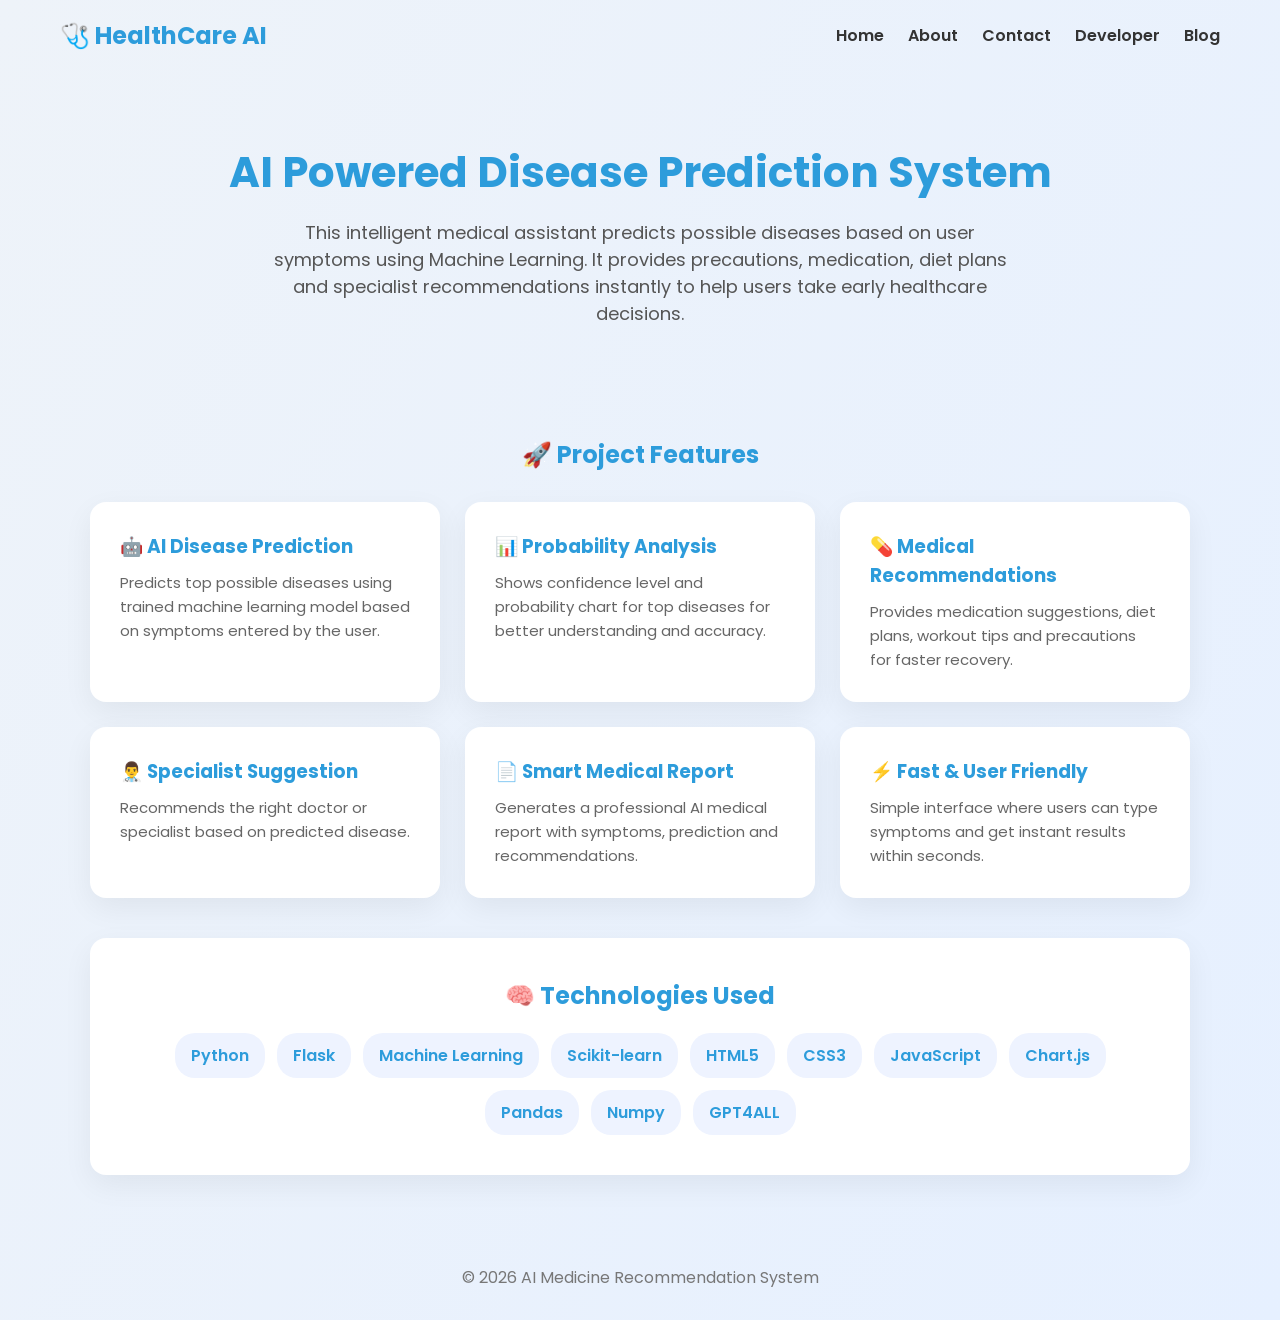
<file: templates/about.html>
<!DOCTYPE html>
<html lang="en">
<head>
<meta charset="UTF-8">
<meta name="viewport" content="width=device-width, initial-scale=1.0">
<title>About | AI Medical Assistant</title>

<link href="https://fonts.googleapis.com/css2?family=Poppins:wght@300;400;600;700&display=swap" rel="stylesheet">

<style>
        *{margin:0;padding:0;box-sizing:border-box;font-family:'Poppins',sans-serif;}

        body{
        background:linear-gradient(120deg,#eef3f9,#e6f0ff);
        color:#333;
        }

        /* NAVBAR */
        .navbar{
        display:flex;
        justify-content:space-between;
        align-items:center;
        padding:18px 60px;
        }

        .navbar h2{color:#2d9cdb;}
        .navbar a{
        text-decoration:none;
        color:#333;
        font-weight:600;
        margin-left:20px;
        }
        .nav-link {
          margin-left: 15px;
          text-decoration: none;
          color: black;
          font-weight: 600;
          transition: color 0.3s;
        }

        .nav-link.active {
          color: #2d9cdb; /* Highlight color */
        }

        .nav-link:hover {
          color: #2d9cdb;
        }
        /* HERO */
        .hero{
        padding:70px 20px;
        text-align:center;
        }

        .hero h1{
        font-size:42px;
        color:#2d9cdb;
        margin-bottom:15px;
        }

        .hero p{
        font-size:18px;
        max-width:750px;
        margin:auto;
        color:#555;
        }

        /* CARDS */
        .container{
        width:1100px;
        margin:40px auto;
        }

        .grid{
        display:grid;
        grid-template-columns:repeat(auto-fit,minmax(260px,1fr));
        gap:25px;
        margin-top:30px;
        }

        .card{
        background:white;
        padding:30px;
        border-radius:16px;
        box-shadow:0 10px 30px rgba(0,0,0,0.06);
        transition:0.3s;
        }

        .card:hover{
        transform:translateY(-8px);
        }

        .card h3{
        color:#2d9cdb;
        margin-bottom:10px;
        }

        .card p{
        color:#666;
        font-size:15px;
        line-height:1.6;
        }

        /* TECH STACK */
        .tech{
        background:white;
        padding:40px;
        border-radius:16px;
        box-shadow:0 10px 30px rgba(0,0,0,0.06);
        margin-top:40px;
        text-align:center;
        }

        .tech h2{color:#2d9cdb;margin-bottom:20px;}

        .badges{
        display:flex;
        flex-wrap:wrap;
        justify-content:center;
        gap:12px;
        margin-top:15px;
        }

        .badge{
        background:#eef3ff;
        padding:10px 16px;
        border-radius:20px;
        font-weight:600;
        color:#2d9cdb;
        }

        /* FOOTER */
        .footer{
        text-align:center;
        padding:30px;
        margin-top:60px;
        color:#777;
        }

</style>
</head>

<body>

<!-- NAVBAR -->
<div class="navbar">
<h2>🩺 HealthCare AI</h2><div>
<a class="nav-link d-inline" href="/">Home</a>
<a class="nav-link d-inline" href="/about">About</a>
<a class="nav-link d-inline" href="/contact">Contact</a>
<a class="nav-link d-inline" href="/developer">Developer</a>
<a class="nav-link d-inline" href="/blog">Blog</a>
</div>
</div>

<!-- HERO -->
<section class="hero">
<h1>AI Powered Disease Prediction System</h1>
<p>
This intelligent medical assistant predicts possible diseases based on user symptoms
using Machine Learning. It provides precautions, medication, diet plans and specialist
recommendations instantly to help users take early healthcare decisions.
</p>
</section>

<div class="container">

<!-- FEATURES -->
<h2 style="text-align:center;color:#2d9cdb;">🚀 Project Features</h2>

<div class="grid">

<div class="card">
<h3>🤖 AI Disease Prediction</h3>
<p>Predicts top possible diseases using trained machine learning model based on symptoms entered by the user.</p>
</div>

<div class="card">
<h3>📊 Probability Analysis</h3>
<p>Shows confidence level and probability chart for top diseases for better understanding and accuracy.</p>
</div>

<div class="card">
<h3>💊 Medical Recommendations</h3>
<p>Provides medication suggestions, diet plans, workout tips and precautions for faster recovery.</p>
</div>

<div class="card">
<h3>👨‍⚕️ Specialist Suggestion</h3>
<p>Recommends the right doctor or specialist based on predicted disease.</p>
</div>

<div class="card">
<h3>📄 Smart Medical Report</h3>
<p>Generates a professional AI medical report with symptoms, prediction and recommendations.</p>
</div>

<div class="card">
<h3>⚡ Fast & User Friendly</h3>
<p>Simple interface where users can type symptoms and get instant results within seconds.</p>
</div>

</div>

<!-- TECH STACK -->
<div class="tech">
<h2>🧠 Technologies Used</h2>

<div class="badges">
<span class="badge">Python</span>
<span class="badge">Flask</span>
<span class="badge">Machine Learning</span>
<span class="badge">Scikit-learn</span>
<span class="badge">HTML5</span>
<span class="badge">CSS3</span>
<span class="badge">JavaScript</span>
<span class="badge">Chart.js</span>
<span class="badge">Pandas</span>
<span class="badge">Numpy</span>
<span class="badge">GPT4ALL</span>
</div>
</div>

</div>

<!-- FOOTER -->
<div class="footer">
    © 2026 AI Medicine Recommendation System
</div>

</body>
</html>
</file>
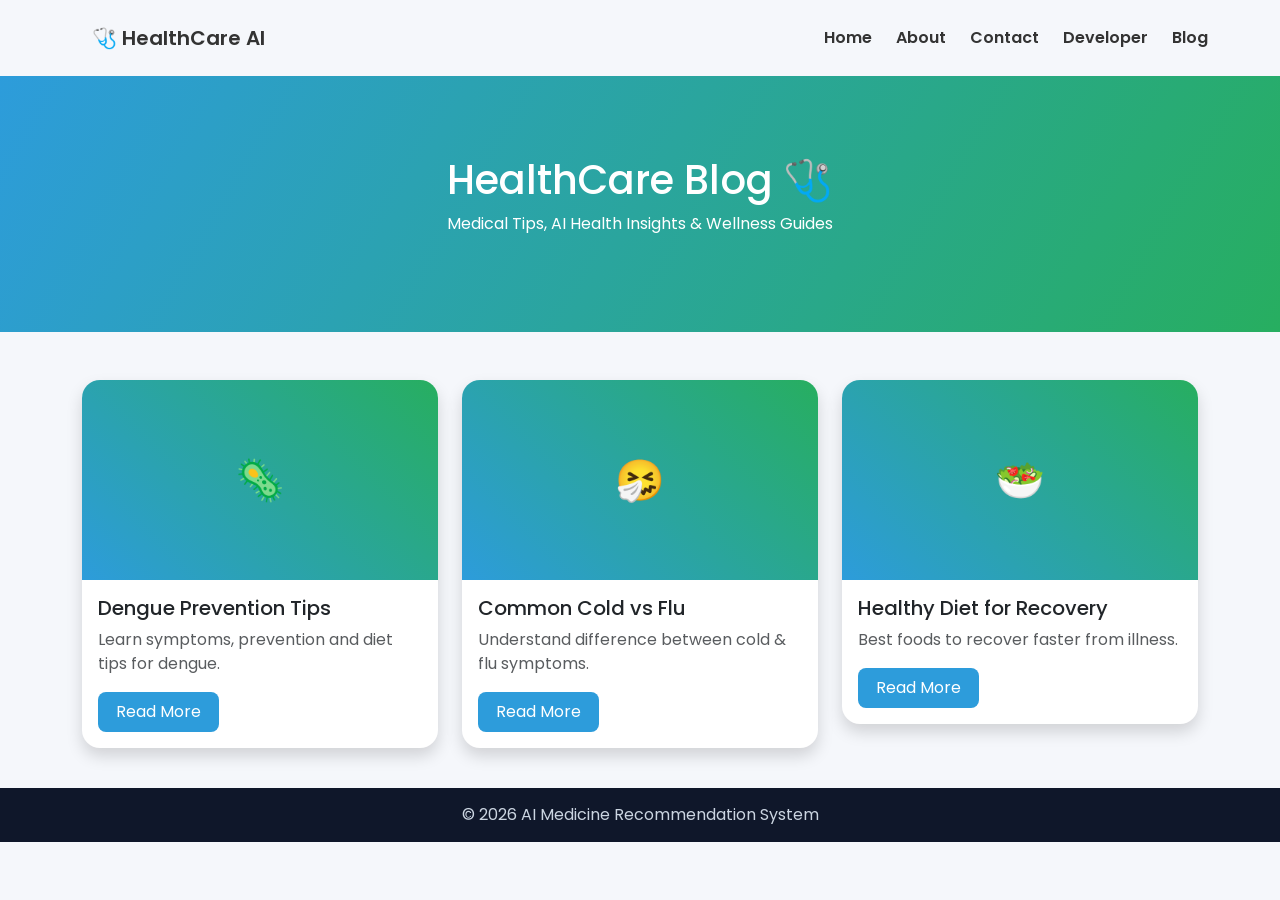
<file: templates/blog.html>
<!DOCTYPE html>
<html lang="en">
<head>
<meta charset="UTF-8">
<meta name="viewport" content="width=device-width, initial-scale=1.0">
<title>Blog | HealthCare AI</title>

<link href="https://cdn.jsdelivr.net/npm/bootstrap@5.3.2/dist/css/bootstrap.min.css" rel="stylesheet">
<link href="https://fonts.googleapis.com/css2?family=Poppins:wght@300;400;600;700&display=swap" rel="stylesheet">

<style>
        body{font-family:Poppins;background:#f5f7fb}

        /* navbar */
        .navbar{
        display:flex;
        justify-content:space-between;
        align-items:center;
        padding:18px 60px;
        }

        .navbar h2{color:#2d9cdb;}
        .navbar a{
        text-decoration:none;
        color:#333;
        font-weight:600;
        margin-left:20px;
        }
        .nav-link {
          margin-left: 15px;
          text-decoration: none;
          color: black;
          font-weight: 600;
          transition: color 0.3s;
        }

        .nav-link.active {
          color: #2d9cdb; /* Highlight color */
        }

        .nav-link:hover {
          color: #2d9cdb;
        }
        /* header */
        .blog-header{
        background:linear-gradient(120deg,#2d9cdb,#27ae60);
        color:white;
        padding:80px 20px;
        text-align:center;
        }

        /* blog card */
        .blog-card{
        background:white;
        border-radius:18px;
        overflow:hidden;
        transition:.4s;
        }
        .blog-card:hover{
        transform:translateY(-10px);
        box-shadow:0 20px 40px rgba(0,0,0,0.15);
        }

        .blog-img{
        height:200px;
        background:linear-gradient(45deg,#2d9cdb,#27ae60);
        display:flex;
        align-items:center;
        justify-content:center;
        color:white;
        font-size:40px;
        }

        .read-btn{
        background:#2d9cdb;
        color:white;
        border:none;
        padding:8px 18px;
        border-radius:8px;
        }

        .footer{
        background:#0f172a;
        color:#cbd5e1;
        text-align:center;
        padding:15px;
        margin-top:40px;
        }
</style>
</head>

<body>

<!-- NAVBAR -->
<nav class="navbar">
<div class="container-fluid">
<a class="navbar-brand" href="/">🩺 HealthCare AI</a>
<div>
<a class="nav-link d-inline" href="/">Home</a>
<a class="nav-link d-inline" href="/about">About</a>
<a class="nav-link d-inline" href="/contact">Contact</a>
<a class="nav-link d-inline" href="/developer">Developer</a>
<a class="nav-link d-inline" href="/blog">Blog</a>
</div>
</div>
</nav>

<!-- HEADER -->
<div class="blog-header">
<h1>HealthCare Blog 🩺</h1>
<p>Medical Tips, AI Health Insights & Wellness Guides</p>
</div>

<!-- BLOGS -->
<div class="container mt-5">
<div class="row g-4">

<div class="col-md-4">
<div class="blog-card shadow">
<div class="blog-img">🦠</div>
<div class="p-3">
<h5>Dengue Prevention Tips</h5>
<p class="text-muted">Learn symptoms, prevention and diet tips for dengue.</p>
<button class="read-btn">Read More</button>
</div>
</div>
</div>

<div class="col-md-4">
<div class="blog-card shadow">
<div class="blog-img">🤧</div>
<div class="p-3">
<h5>Common Cold vs Flu</h5>
<p class="text-muted">Understand difference between cold & flu symptoms.</p>
<button class="read-btn">Read More</button>
</div>
</div>
</div>

<div class="col-md-4">
<div class="blog-card shadow">
<div class="blog-img">🥗</div>
<div class="p-3">
<h5>Healthy Diet for Recovery</h5>
<p class="text-muted">Best foods to recover faster from illness.</p>
<button class="read-btn">Read More</button>
</div>
</div>
</div>

</div>
</div>

<div class="footer">
© 2026 AI Medicine Recommendation System
</div>

</body>
</html>
</file>
